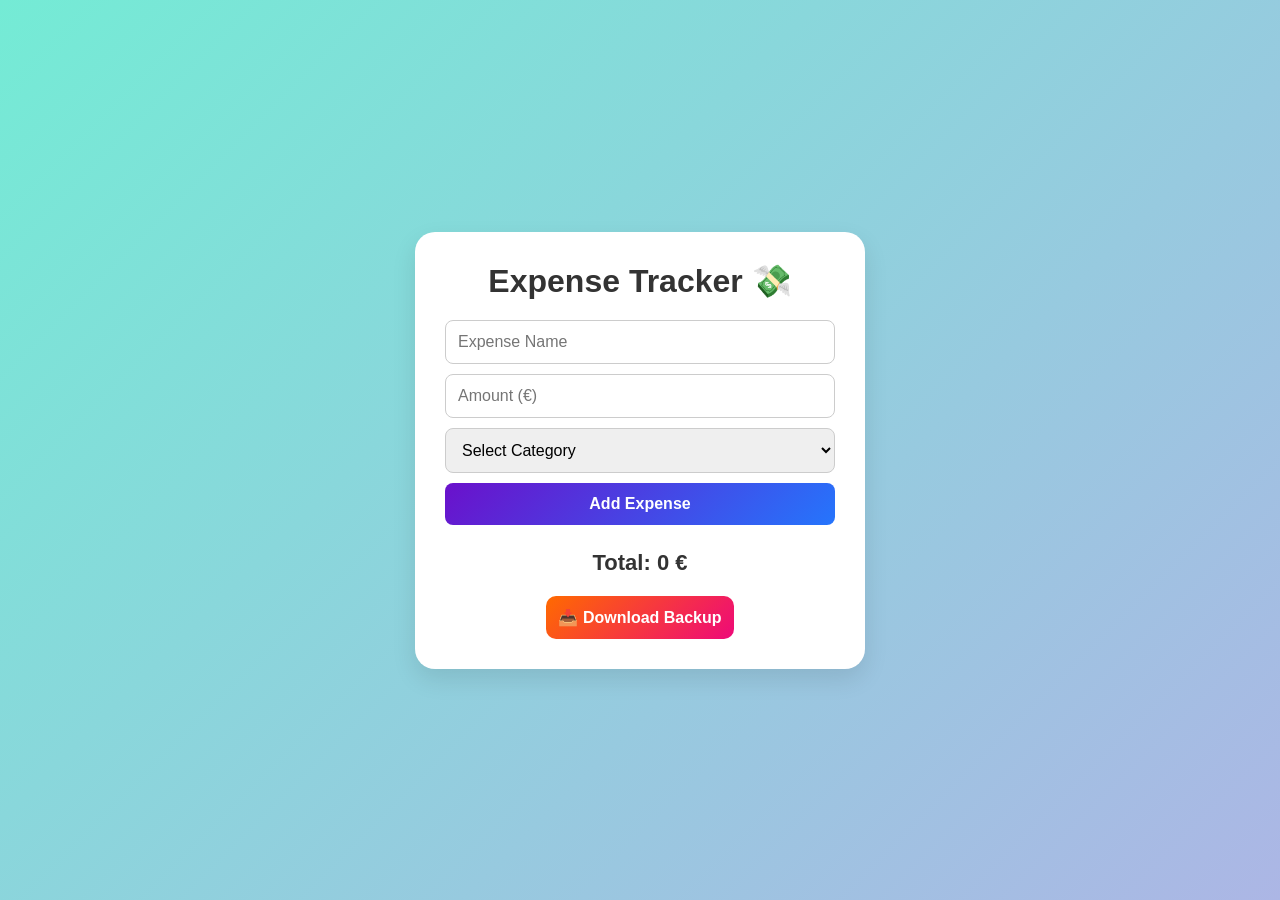
<file: index.html>
<!DOCTYPE html>
<html lang="en">
<head>
  <meta charset="UTF-8">
  <title>Expense Tracker (Pro)</title>
  <meta name="viewport" content="width=device-width, initial-scale=1.0">
  <link rel="stylesheet" href="style.css">
  
</head>
<body>

<div class="tracker-container">
  <h1>Expense Tracker 💸</h1>

  <div class="input-section">
    <input type="text" id="expense-name" placeholder="Expense Name">
    <input type="number" id="expense-amount" placeholder="Amount (€)">
    <select id="expense-category">
      <option value="">Select Category</option>
      <option value="Food">🍔 Food</option>
      <option value="Transport">🚕 Transport</option>
      <option value="Entertainment">🎮 Entertainment</option>
      <option value="Other">📦 Other</option>
    </select>
    <button onclick="addExpense()">Add Expense</button>
  </div>

  <div class="expenses-list" id="expenses-list">
    <!-- Expenses will appear here -->
  </div>

  <div class="total">
    Total: <span id="total-amount">0</span> €
  </div>
  <div class="buttons-extra">
    <button onclick="downloadBackup()">📥 Download Backup</button>
  </div>
  

</div>

<script src="script.js"></script>

</body>
</html>
</file>
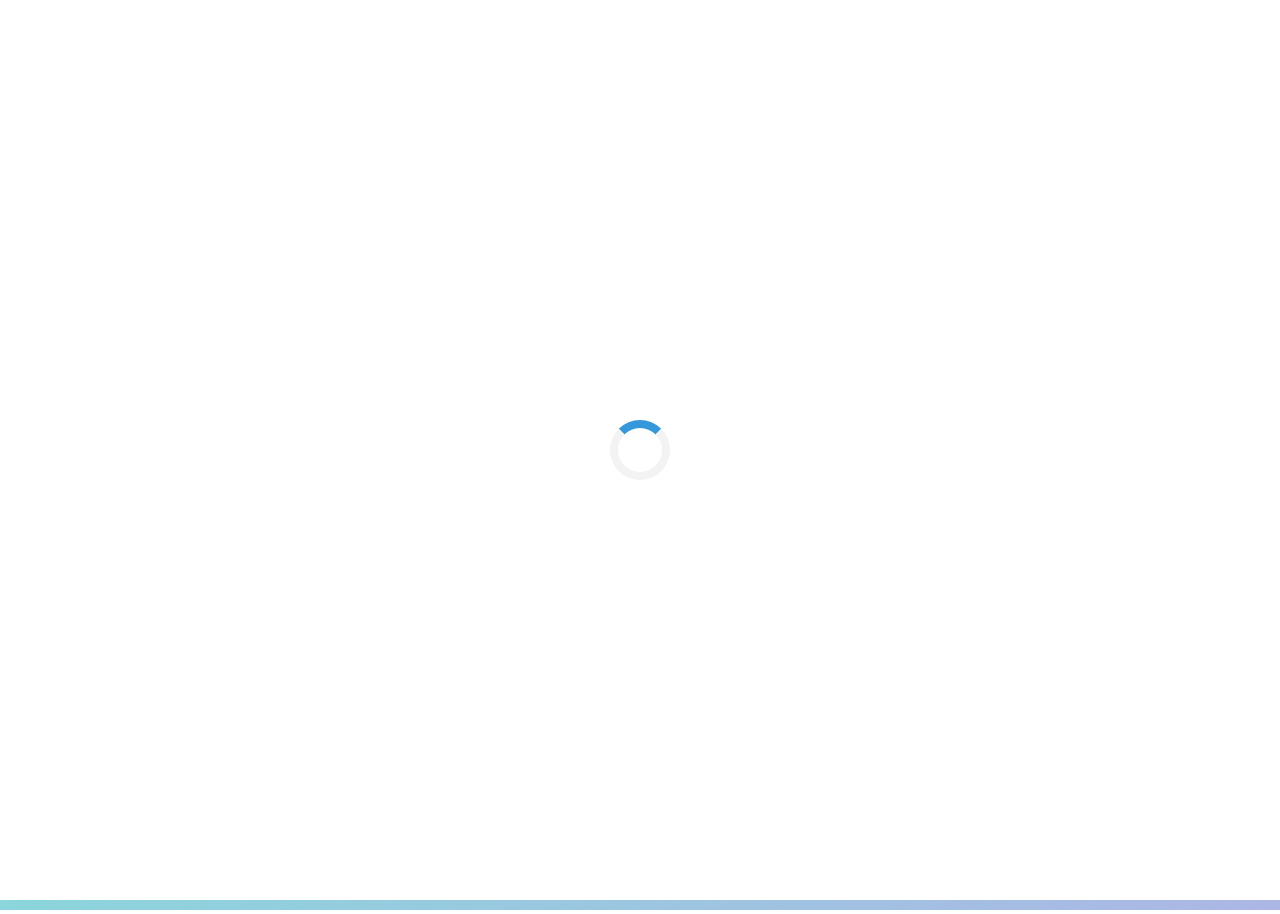
<file: writingday.html>
<!DOCTYPE html>
<html lang="en">
<head>
  <meta charset="UTF-8">
  <title>Daily Journal (Protected)</title>
  <meta name="viewport" content="width=device-width, initial-scale=1.0">
  <style>
    * { margin: 0; padding: 0; box-sizing: border-box; }

    body {
      font-family: 'Segoe UI', Tahoma, Geneva, Verdana, sans-serif;
      background: linear-gradient(135deg, #74ebd5 0%, #acb6e5 100%);
      min-height: 100vh;
      display: flex;
      flex-direction: column;
      align-items: center;
      padding: 40px 20px;
      transition: background 0.5s, color 0.5s;
    }

    .dark-mode {
      background: linear-gradient(135deg, #2c3e50 0%, #4ca1af 100%);
      color: white;
    }

    h1 { font-size: 2.5rem; margin-bottom: 20px; }
    h2 { margin-bottom: 10px; font-size: 1.5rem; }

    .container, .login-container {
      background: white;
      padding: 30px;
      border-radius: 15px;
      box-shadow: 0 10px 25px rgba(0,0,0,0.1);
      width: 100%;
      max-width: 700px;
      text-align: center;
      transition: background 0.5s, color 0.5s;
    }

    .dark-mode .container, .dark-mode .login-container {
      background: #34495e;
      color: white;
    }

    textarea, input[type="password"] {
      width: 100%;
      margin-bottom: 20px;
      padding: 15px;
      font-size: 16px;
      border: 1px solid #ccc;
      border-radius: 10px;
      resize: vertical;
      transition: border-color 0.3s;
    }

    textarea:focus, input[type="password"]:focus {
      border-color: #74ebd5;
      outline: none;
    }

    .dark-mode textarea, .dark-mode input[type="password"] {
      background-color: #2c3e50;
      color: white;
      border: 1px solid #555;
    }

    .buttons {
      display: flex;
      flex-wrap: wrap;
      gap: 15px;
      margin-bottom: 20px;
      justify-content: center;
    }

    button {
      flex: 1;
      padding: 15px;
      font-size: 16px;
      font-weight: bold;
      border: none;
      border-radius: 10px;
      cursor: pointer;
      transition: background-color 0.3s, transform 0.2s;
    }

    .save-btn { background-color: #4CAF50; color: white; }
    .save-btn:hover { background-color: #45a049; transform: scale(1.05); }
    .show-btn { background-color: #2196F3; color: white; }
    .show-btn:hover { background-color: #1976D2; transform: scale(1.05); }
    .download-btn { background-color: #ff9800; color: white; }
    .download-btn:hover { background-color: #fb8c00; transform: scale(1.05); }
    .changename-btn { background-color: #6a1b9a; color: white; }
    .changename-btn:hover { background-color: #4a148c; transform: scale(1.05); }
    .logout-btn { background-color: #e53935; color: white; }
    .logout-btn:hover { background-color: #d32f2f; transform: scale(1.05); }

    /* Upload label styled as button */
    .upload-label {
      background-color: #9c27b0;
      color: white;
      display: inline-block;
      padding: 15px 30px;
      border-radius: 10px;
      cursor: pointer;
      font-weight: bold;
      font-size: 16px;
      text-align: center;
      transition: background-color 0.3s, transform 0.2s;
      user-select: none;
      overflow: hidden;
    }
    .upload-label:hover {
      background-color: #7b1fa2;
      transform: scale(1.05);
    }
    .upload-label input[type="file"] {
      display: none;
    }

    .message { margin: 20px 0; font-weight: bold; }
    .old-entries { margin-top: 30px; }

    .entry {
      background-color: #fafafa;
      padding: 20px;
      border-radius: 10px;
      margin-bottom: 20px;
      box-shadow: 0 4px 8px rgba(0,0,0,0.05);
      text-align: left;
      transition: background 0.5s, color 0.5s;
    }
    .dark-mode .entry {
      background-color: #3d566e;
      color: white;
    }

    .toggle-btn {
      position: fixed;
      top: 20px;
      right: 20px;
      padding: 10px 20px;
      background-color: #333;
      color: white;
      border: none;
      border-radius: 10px;
      cursor: pointer;
      font-weight: bold;
    }
    .toggle-btn:hover { background-color: #555; }

    /* Animations */
    #login, #journal {
      opacity: 0;
      transition: opacity 0.8s ease, visibility 0.8s ease;
      visibility: hidden;
    }
    #login.show, #journal.show {
      opacity: 1;
      visibility: visible;
    }

    /* Loading Spinner */
    #loading {
      position: fixed;
      top: 0; left: 0;
      width: 100%; height: 100%;
      background: white;
      display: flex;
      align-items: center;
      justify-content: center;
      z-index: 9999;
    }

    .spinner {
      border: 8px solid #f3f3f3;
      border-top: 8px solid #3498db;
      border-radius: 50%;
      width: 60px;
      height: 60px;
      animation: spin 1s linear infinite;
    }
    @keyframes spin {
      0% { transform: rotate(0deg); }
      100% { transform: rotate(360deg); }
    }

    /* Responsive */
    @media (max-width: 768px) {
      .container, .login-container { width: 90%; padding: 20px; }
      textarea, input[type="password"] { font-size: 14px; padding: 12px; }
      .buttons { flex-direction: column; }
      button, .upload-label { width: 100%; font-size: 16px; padding: 12px; }
      .toggle-btn { top: 10px; right: 10px; padding: 8px 16px; font-size: 14px; }
      h1 { font-size: 2rem; }
      h2 { font-size: 1.2rem; }
      .entry { padding: 15px; }
    }
  </style>
</head>

<body>
<!-- Loading Screen -->
<div id="loading">
    <div class="spinner"></div>
  </div>
  
  <!-- Toggle Dark Mode Button -->
  <button class="toggle-btn" onclick="toggleDarkMode()">🌗</button>
  
  <!-- Login Page -->
  <div id="login" class="login-container">
    <h1>Enter Password</h1>
    <input type="password" id="password" placeholder="Password...">
    <div class="buttons">
      <button class="save-btn" onclick="checkPassword()">Login</button>
      <button class="save-btn" onclick="changePassword()">Change Password</button>
    </div>
  </div>
  
  <!-- Journal Page -->
  <div id="journal">
    <h1>Daily Journal</h1>
    <h2 id="welcome-message"></h2>
    <div class="container">
      <h2>🌟 Positive Things</h2>
      <textarea id="positive" placeholder="Write positive things..."></textarea>
  
      <h2>🌧️ Negative Things</h2>
      <textarea id="negative" placeholder="Write challenges..."></textarea>
  
      <div class="buttons">
        <button class="save-btn" onclick="saveDay()">Save Today</button>
        <button class="show-btn" onclick="showOldDays()">Show Previous Days</button>
        <button class="download-btn" onclick="downloadAll()">Download Backup</button>
        
        <!-- Upload Button (new professional style) -->
        <label class="upload-label">
          📁 Upload Backup
          <input type="file" id="file-upload" accept=".txt" onchange="uploadBackup()">
        </label>
      </div>
  
      <div class="buttons">
        <button class="changename-btn" onclick="changeName()">Change Name</button>
        <button class="logout-btn" onclick="logoutNow()">Logout Now</button>
      </div>
  
      <div class="message" id="message"></div>
      <div class="old-entries" id="oldEntries"></div>
    </div>
  </div>
  
  <!-- JavaScript -->
  <script>
  function encrypt(text) { return btoa(text); }
  function decrypt(encoded) { return atob(encoded); }
  
  const defaultPassword = "1234";
  if (!localStorage.getItem('journalPassword')) {
    localStorage.setItem('journalPassword', encrypt(defaultPassword));
    const userName = prompt("Welcome! Please enter your name:");
    if (userName && userName.trim() !== "") {
      localStorage.setItem('userName', userName.trim());
    } else {
      localStorage.setItem('userName', "User");
    }
  }
  
  function toggleDarkMode() {
    document.body.classList.toggle('dark-mode');
  }
  
  function checkPassword() {
    const enteredPassword = document.getElementById('password').value;
    const encryptedPassword = localStorage.getItem('journalPassword');
    const realPassword = decrypt(encryptedPassword);
  
    if (enteredPassword === realPassword) {
      sessionStorage.setItem('loggedIn', 'true');
      document.getElementById('login').classList.remove('show');
      setTimeout(() => {
        document.getElementById('login').style.display = 'none';
        document.getElementById('journal').style.display = 'block';
        setTimeout(() => document.getElementById('journal').classList.add('show'), 10);
        showWelcomeMessage();
      }, 800);
    } else {
      alert('Wrong password. Try again.');
    }
  }
  
  function changePassword() {
    const currentPassword = prompt("Enter your current password:");
    const encryptedPassword = localStorage.getItem('journalPassword');
    const realPassword = decrypt(encryptedPassword);
  
    if (currentPassword !== realPassword) {
      alert("Wrong current password.");
      return;
    }
  
    const newPassword = prompt("Enter your new password:");
    if (!newPassword || newPassword.length < 3) {
      alert("Password must be at least 3 characters.");
      return;
    }
  
    localStorage.setItem('journalPassword', encrypt(newPassword));
    alert("Password changed successfully! 🔐");
  }
  
  function showWelcomeMessage() {
    const userName = localStorage.getItem('userName') || "User";
    document.getElementById('welcome-message').textContent = `Welcome, ${userName}! 🎉`;
  }
  
  function changeName() {
    const newName = prompt("Enter your new name:");
    if (newName && newName.trim() !== "") {
      localStorage.setItem('userName', newName.trim());
      showWelcomeMessage();
      alert("Name changed successfully! 🎉");
    } else {
      alert("Name cannot be empty!");
    }
  }
  
  function saveDay() {
    const positive = document.getElementById('positive').value;
    const negative = document.getElementById('negative').value;
    const today = new Date().toLocaleDateString();
  
    const dayData = { positive, negative };
    localStorage.setItem('day-' + today, JSON.stringify(dayData));
  
    document.getElementById('message').textContent = 'Your day was saved successfully! ✅';
    document.getElementById('positive').value = '';
    document.getElementById('negative').value = '';
  }
  
  function showOldDays() {
    const oldEntriesDiv = document.getElementById('oldEntries');
    oldEntriesDiv.innerHTML = '';
  
    const keys = Object.keys(localStorage).filter(key => key.startsWith('day-'));
    if (keys.length === 0) {
      oldEntriesDiv.innerHTML = '<p>No saved days yet.</p>';
      return;
    }
  
    keys.forEach(key => {
      const data = JSON.parse(localStorage.getItem(key));
      const entryDiv = document.createElement('div');
      entryDiv.className = 'entry';
      entryDiv.innerHTML = `
        <h3>🗓️ ${key.replace('day-', '')}</h3>
        <p><strong>Positive:</strong> ${data.positive}</p>
        <p><strong>Negative:</strong> ${data.negative}</p>
        <button class="delete-btn" onclick="deleteDay('${key}')">Delete This Day</button>
      `;
      oldEntriesDiv.appendChild(entryDiv);
    });
  }
  
  function deleteDay(key) {
    if (confirm('Are you sure you want to delete this day?')) {
      localStorage.removeItem(key);
      showOldDays();
    }
  }
  
  function downloadAll() {
    const keys = Object.keys(localStorage).filter(key => key.startsWith('day-'));
    if (keys.length === 0) {
      alert('No saved days to download.');
      return;
    }
  
    let textContent = "";
    keys.forEach(key => {
      const data = JSON.parse(localStorage.getItem(key));
      textContent += `Date: ${key.replace('day-', '')}\n`;
      textContent += `Positive: ${data.positive}\n`;
      textContent += `Negative: ${data.negative}\n`;
      textContent += `------------------------------\n`;
    });
  
    const blob = new Blob([textContent], { type: "text/plain" });
    const url = URL.createObjectURL(blob);
    const a = document.createElement('a');
    a.href = url;
    a.download = 'daily-journal.txt';
    a.click();
    URL.revokeObjectURL(url);
  }
  
  function uploadBackup() {
    const fileInput = document.getElementById('file-upload');
    const file = fileInput.files[0];
  
    if (!file) {
      alert('Please select a file.');
      return;
    }
  
    const reader = new FileReader();
    reader.onload = function(event) {
      const text = event.target.result;
      const entries = text.split('------------------------------\n').filter(e => e.trim() !== '');
  
      entries.forEach(entry => {
        const dateMatch = entry.match(/Date: (.+)/);
        const positiveMatch = entry.match(/Positive: (.+)/);
        const negativeMatch = entry.match(/Negative: (.+)/);
  
        if (dateMatch && positiveMatch && negativeMatch) {
          const date = dateMatch[1];
          const positive = positiveMatch[1];
          const negative = negativeMatch[1];
          const dayData = { positive, negative };
          localStorage.setItem('day-' + date, JSON.stringify(dayData));
        }
      });
  
      alert('Backup uploaded successfully! ✅');
      showOldDays();
    };
    reader.readAsText(file);
  }
  
  function logoutNow() {
    if (confirm("Are you sure you want to logout now?")) {
      sessionStorage.removeItem('loggedIn');
      document.getElementById('journal').style.display = 'none';
      document.getElementById('login').style.display = 'block';
      document.getElementById('login').classList.add('show');
    }
  }
  
  let inactivityTime = function() {
    let time;
    function resetTimer() {
      clearTimeout(time);
      time = setTimeout(logout, 5 * 60 * 1000);
    }
    function logout() {
      alert("You were inactive for 5 minutes. You are logged out.");
      sessionStorage.removeItem('loggedIn');
      document.getElementById('journal').style.display = 'none';
      document.getElementById('login').style.display = 'block';
      document.getElementById('login').classList.add('show');
    }
    document.onmousemove = resetTimer;
    document.onkeypress = resetTimer;
    document.onclick = resetTimer;
    document.onscroll = resetTimer;
  };
  
  window.onload = function() {
    setTimeout(() => {
      document.getElementById('loading').style.display = 'none';
      if (sessionStorage.getItem('loggedIn') === 'true') {
        document.getElementById('journal').style.display = 'block';
        document.getElementById('journal').classList.add('show');
        showWelcomeMessage();
      } else {
        document.getElementById('login').style.display = 'block';
        document.getElementById('login').classList.add('show');
      }
      inactivityTime();
    }, 2000);
  };
  </script>
  
  </body>
  </html>
</file>
<file: style.css>
/* style.css */

/* إعادة تعيين المسافات */
* {
    margin: 0;
    padding: 0;
    box-sizing: border-box;
  }
  
  /* تصميم الخلفية */
  body {
    font-family: 'Segoe UI', Tahoma, Geneva, Verdana, sans-serif;
    min-height: 100vh;
    display: flex;
    justify-content: center;
    align-items: center;
    background: linear-gradient(135deg, #74ebd5, #acb6e5);
    padding: 20px;
  }
  
  /* تصميم الحاوية الرئيسية */
  .tracker-container {
    background: white;
    padding: 30px;
    border-radius: 20px;
    box-shadow: 0 10px 25px rgba(0,0,0,0.1);
    width: 100%;
    max-width: 450px;
    text-align: center;
  }
  
  /* عنوان الصفحة */
  h1 {
    margin-bottom: 20px;
    color: #333;
  }
  
  /* قسم الإدخال */
  .input-section {
    display: flex;
    flex-direction: column;
    gap: 10px;
    margin-bottom: 20px;
  }
  
  .input-section input,
  .input-section select {
    padding: 12px;
    border: 1px solid #ccc;
    border-radius: 8px;
    font-size: 16px;
  }
  
  /* زر إضافة مصروف */
  .input-section button {
    padding: 12px;
    border: none;
    border-radius: 8px;
    background: linear-gradient(135deg, #6a11cb, #2575fc);
    color: white;
    font-weight: bold;
    font-size: 16px;
    cursor: pointer;
    transition: background 0.3s, transform 0.2s;
  }
  
  .input-section button:hover {
    background: linear-gradient(135deg, #5b0eaa, #1d5be0);
    transform: scale(1.05);
  }
  
  /* قائمة المصاريف */
  .expenses-list {
    margin-top: 20px;
    text-align: left;
  }
  
  .expense-item {
    background: #f5f5f5;
    margin-bottom: 10px;
    padding: 10px 15px;
    border-radius: 8px;
    display: flex;
    justify-content: space-between;
    align-items: center;
    flex-wrap: wrap;
  }
  
  .expense-item span {
    font-weight: bold;
    font-size: 15px;
  }
  
  .expense-item button {
    background-color: #e53935;
    color: white;
    border: none;
    padding: 5px 10px;
    border-radius: 5px;
    cursor: pointer;
    transition: background 0.3s;
    margin-top: 5px;
  }
  
  .expense-item button:hover {
    background-color: #c62828;
  }
  
  /* المجموع الكلي */
  .total {
    margin-top: 25px;
    font-size: 22px;
    font-weight: bold;
    color: #333;
  }
  
  /* زر تحميل النسخة الاحتياطية */
  .buttons-extra {
    margin-top: 20px;
  }
  
  .buttons-extra button {
    background: linear-gradient(135deg, #ff6a00, #ee0979);
    color: white;
    font-weight: bold;
    font-size: 16px;
    padding: 12px;
    border: none;
    border-radius: 10px;
    cursor: pointer;
    transition: background 0.3s, transform 0.2s;
  }
  
  .buttons-extra button:hover {
    background: linear-gradient(135deg, #e65c00, #d10870);
    transform: scale(1.05);
  }
</file>
